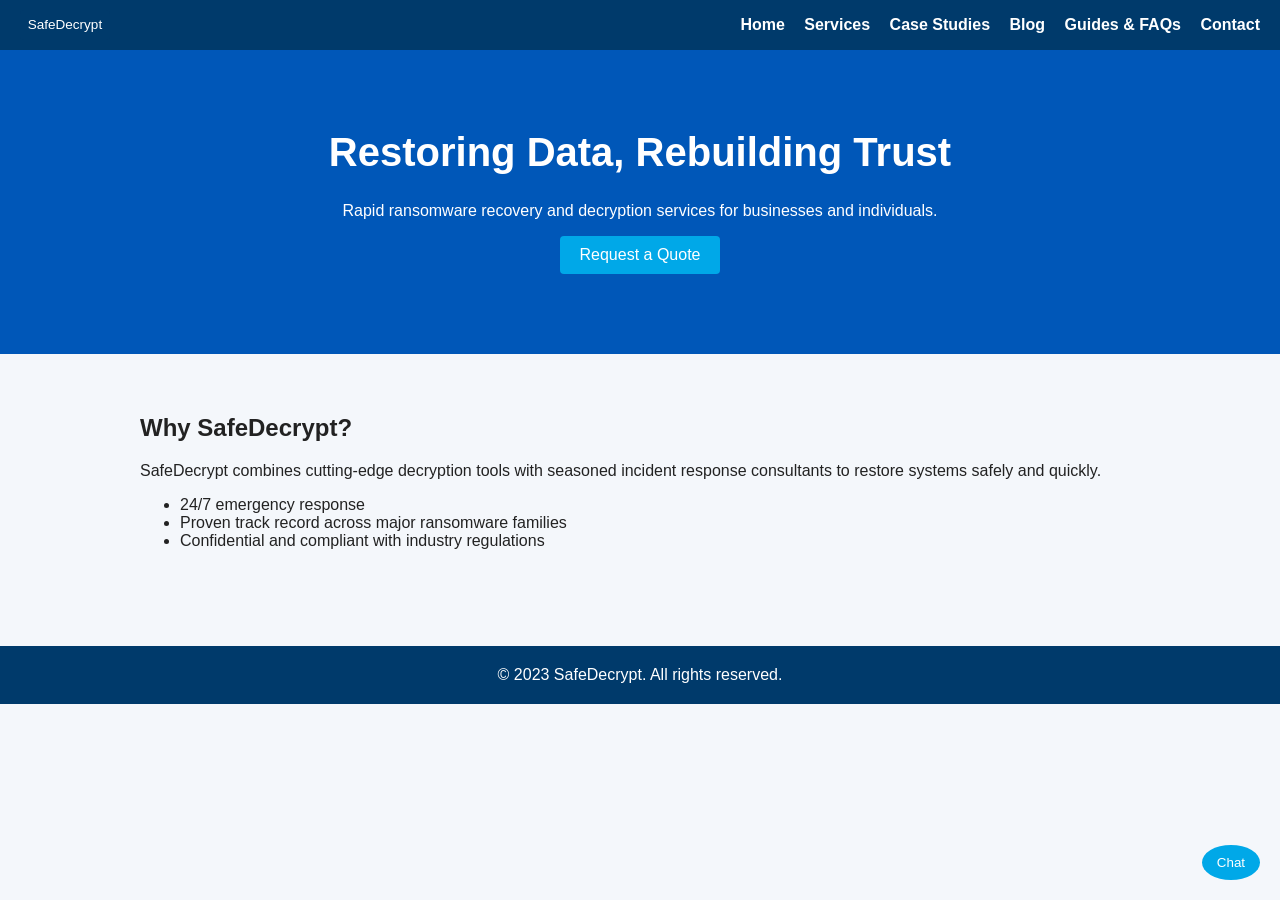
<file: index.html>
<!DOCTYPE html>
<html lang="en">
<head>
  <meta charset="UTF-8">
  <meta name="viewport" content="width=device-width, initial-scale=1.0">
  <meta name="description" content="Professional ransomware recovery and decryption services by SafeDecrypt">
  <title>SafeDecrypt | Ransomware Recovery Experts</title>
  <link rel="stylesheet" href="css/style.css">
</head>
<body>
<header>
  <img src="img/logo.svg" alt="SafeDecrypt logo" height="30">
  <nav>
    <a href="index.html">Home</a>
    <a href="services.html">Services</a>
    <a href="case-studies.html">Case Studies</a>
    <a href="blog/index.html">Blog</a>
    <a href="guides.html">Guides & FAQs</a>
    <a href="contact.html">Contact</a>
  </nav>
</header>
<div class="hero">
  <h1>Restoring Data, Rebuilding Trust</h1>
  <p>Rapid ransomware recovery and decryption services for businesses and individuals.</p>
  <button class="cta" onclick="location.href='contact.html'">Request a Quote</button>
</div>
<section>
  <h2>Why SafeDecrypt?</h2>
  <p>SafeDecrypt combines cutting-edge decryption tools with seasoned incident response consultants to restore systems safely and quickly.</p>
  <ul>
    <li>24/7 emergency response</li>
    <li>Proven track record across major ransomware families</li>
    <li>Confidential and compliant with industry regulations</li>
  </ul>
</section>
<footer>
  &copy; 2023 SafeDecrypt. All rights reserved.
</footer>
<button id="chat-toggle">Chat</button>
<div id="chatbox">
  <header>Live Chat - SafeDecrypt</header>
  <textarea placeholder="Type your message..."></textarea>
</div>
<script src="js/main.js"></script>
</body>
</html>
</file>
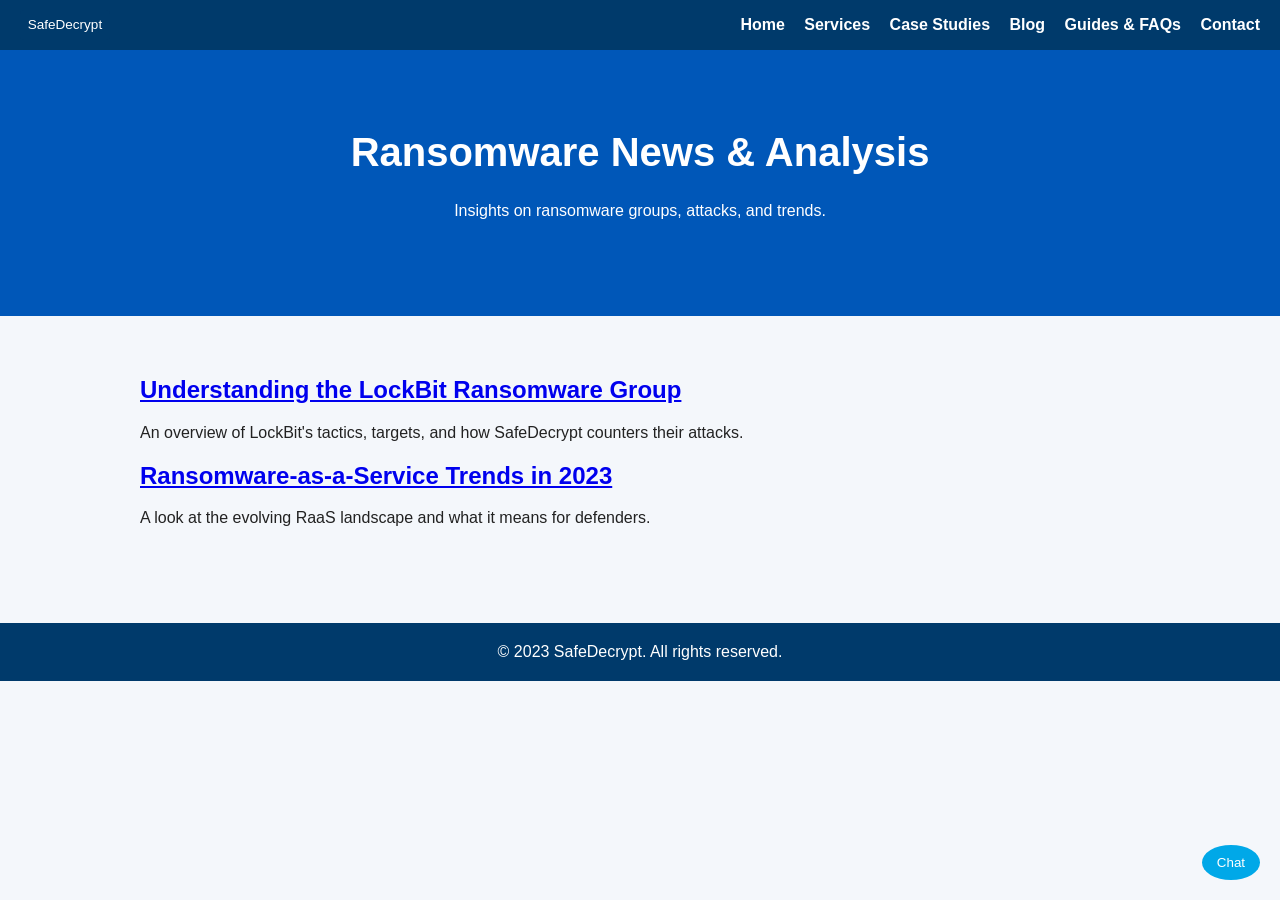
<file: blog/index.html>
<!DOCTYPE html>
<html lang="en">
<head>
  <meta charset="UTF-8">
  <meta name="viewport" content="width=device-width, initial-scale=1.0">
  <meta name="description" content="SafeDecrypt ransomware news and analysis">
  <title>Blog | SafeDecrypt</title>
  <link rel="stylesheet" href="../css/style.css">
</head>
<body>
<header>
  <img src="../img/logo.svg" alt="SafeDecrypt logo" height="30">
  <nav>
    <a href="../index.html">Home</a>
    <a href="../services.html">Services</a>
    <a href="../case-studies.html">Case Studies</a>
    <a href="index.html">Blog</a>
    <a href="../guides.html">Guides & FAQs</a>
    <a href="../contact.html">Contact</a>
  </nav>
</header>
<div class="hero">
  <h1>Ransomware News & Analysis</h1>
  <p>Insights on ransomware groups, attacks, and trends.</p>
</div>
<section>
  <article>
    <h2><a href="lockbit-analysis.html">Understanding the LockBit Ransomware Group</a></h2>
    <p>An overview of LockBit's tactics, targets, and how SafeDecrypt counters their attacks.</p>
  </article>
  <article>
    <h2><a href="ransomware-trends.html">Ransomware-as-a-Service Trends in 2023</a></h2>
    <p>A look at the evolving RaaS landscape and what it means for defenders.</p>
  </article>
</section>
<footer>
  &copy; 2023 SafeDecrypt. All rights reserved.
</footer>
<button id="chat-toggle">Chat</button>
<div id="chatbox">
  <header>Live Chat - SafeDecrypt</header>
  <textarea placeholder="Type your message..."></textarea>
</div>
<script src="../js/main.js"></script>
</body>
</html>
</file>
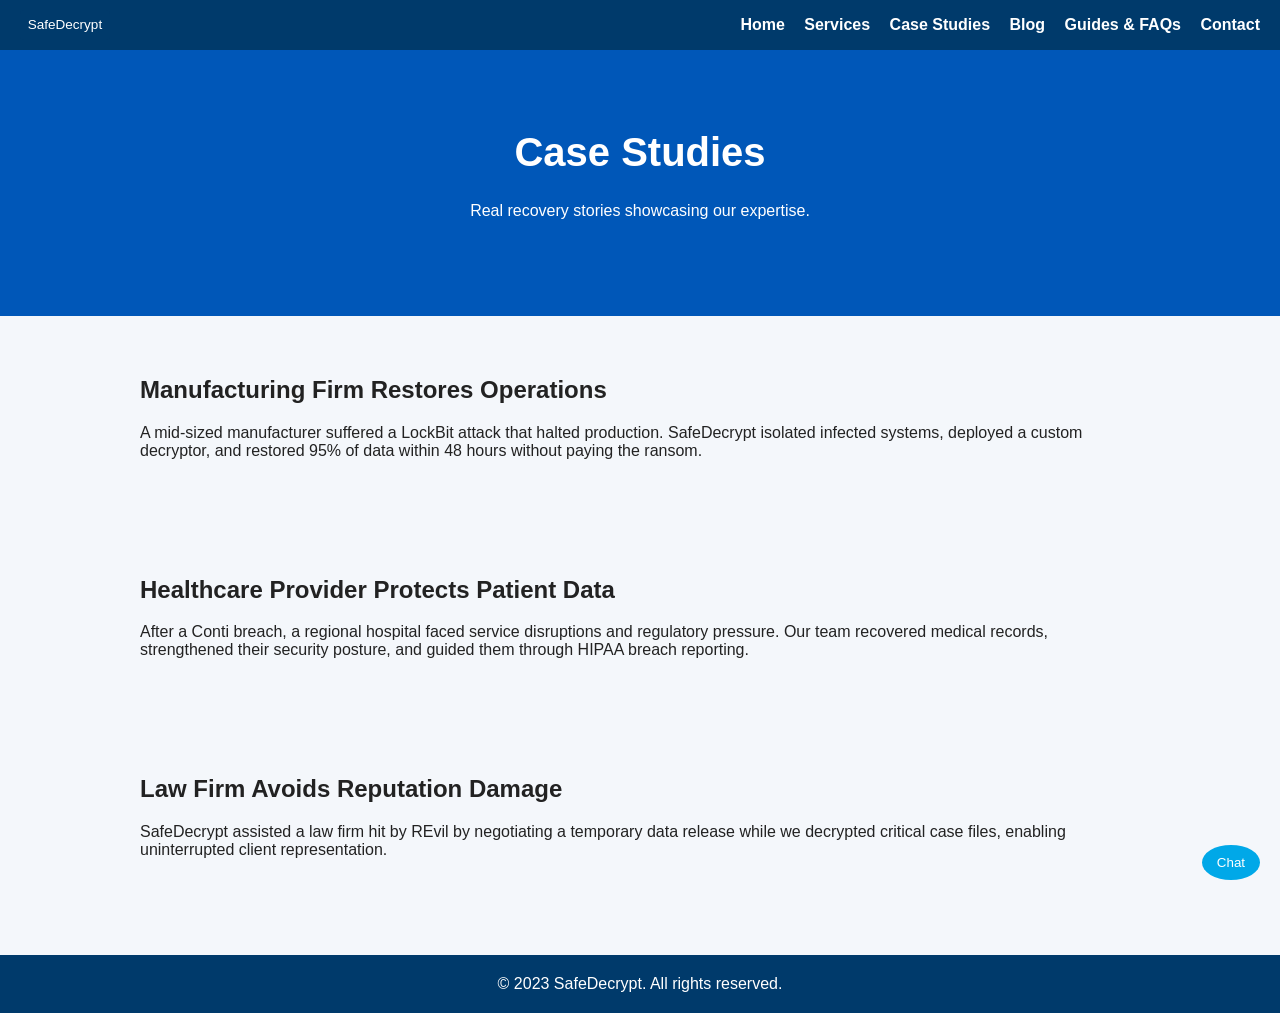
<file: case-studies.html>
<!DOCTYPE html>
<html lang="en">
<head>
  <meta charset="UTF-8">
  <meta name="viewport" content="width=device-width, initial-scale=1.0">
  <meta name="description" content="SafeDecrypt ransomware recovery case studies">
  <title>Case Studies | SafeDecrypt</title>
  <link rel="stylesheet" href="css/style.css">
</head>
<body>
<header>
  <img src="img/logo.svg" alt="SafeDecrypt logo" height="30">
  <nav>
    <a href="index.html">Home</a>
    <a href="services.html">Services</a>
    <a href="case-studies.html">Case Studies</a>
    <a href="blog/index.html">Blog</a>
    <a href="guides.html">Guides & FAQs</a>
    <a href="contact.html">Contact</a>
  </nav>
</header>
<div class="hero">
  <h1>Case Studies</h1>
  <p>Real recovery stories showcasing our expertise.</p>
</div>
<section>
  <h2>Manufacturing Firm Restores Operations</h2>
  <p>A mid-sized manufacturer suffered a LockBit attack that halted production. SafeDecrypt isolated infected systems, deployed a custom decryptor, and restored 95% of data within 48 hours without paying the ransom.</p>
</section>
<section>
  <h2>Healthcare Provider Protects Patient Data</h2>
  <p>After a Conti breach, a regional hospital faced service disruptions and regulatory pressure. Our team recovered medical records, strengthened their security posture, and guided them through HIPAA breach reporting.</p>
</section>
<section>
  <h2>Law Firm Avoids Reputation Damage</h2>
  <p>SafeDecrypt assisted a law firm hit by REvil by negotiating a temporary data release while we decrypted critical case files, enabling uninterrupted client representation.</p>
</section>
<footer>
  &copy; 2023 SafeDecrypt. All rights reserved.
</footer>
<button id="chat-toggle">Chat</button>
<div id="chatbox">
  <header>Live Chat - SafeDecrypt</header>
  <textarea placeholder="Type your message..."></textarea>
</div>
<script src="js/main.js"></script>
</body>
</html>
</file>
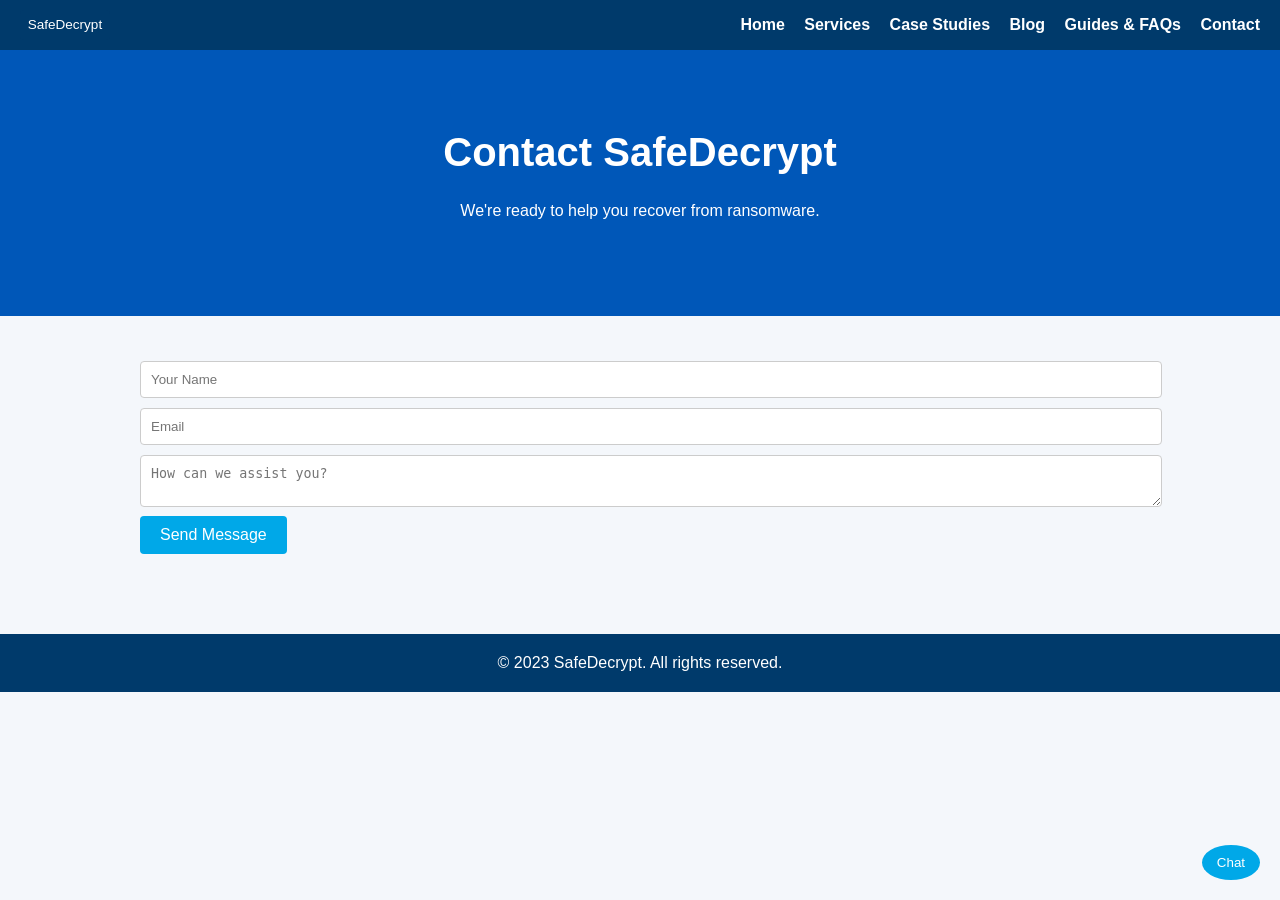
<file: contact.html>
<!DOCTYPE html>
<html lang="en">
<head>
  <meta charset="UTF-8">
  <meta name="viewport" content="width=device-width, initial-scale=1.0">
  <meta name="description" content="Contact SafeDecrypt for ransomware recovery services">
  <title>Contact | SafeDecrypt</title>
  <link rel="stylesheet" href="css/style.css">
</head>
<body>
<header>
  <img src="img/logo.svg" alt="SafeDecrypt logo" height="30">
  <nav>
    <a href="index.html">Home</a>
    <a href="services.html">Services</a>
    <a href="case-studies.html">Case Studies</a>
    <a href="blog/index.html">Blog</a>
    <a href="guides.html">Guides & FAQs</a>
    <a href="contact.html">Contact</a>
  </nav>
</header>
<div class="hero">
  <h1>Contact SafeDecrypt</h1>
  <p>We're ready to help you recover from ransomware.</p>
</div>
<section>
  <form id="contact-form">
    <input type="text" name="name" placeholder="Your Name" required>
    <input type="email" name="email" placeholder="Email" required>
    <textarea name="message" placeholder="How can we assist you?" required></textarea>
    <button class="cta" type="submit">Send Message</button>
  </form>
</section>
<footer>
  &copy; 2023 SafeDecrypt. All rights reserved.
</footer>
<button id="chat-toggle">Chat</button>
<div id="chatbox">
  <header>Live Chat - SafeDecrypt</header>
  <textarea placeholder="Type your message..."></textarea>
</div>
<script src="js/main.js"></script>
</body>
</html>
</file>
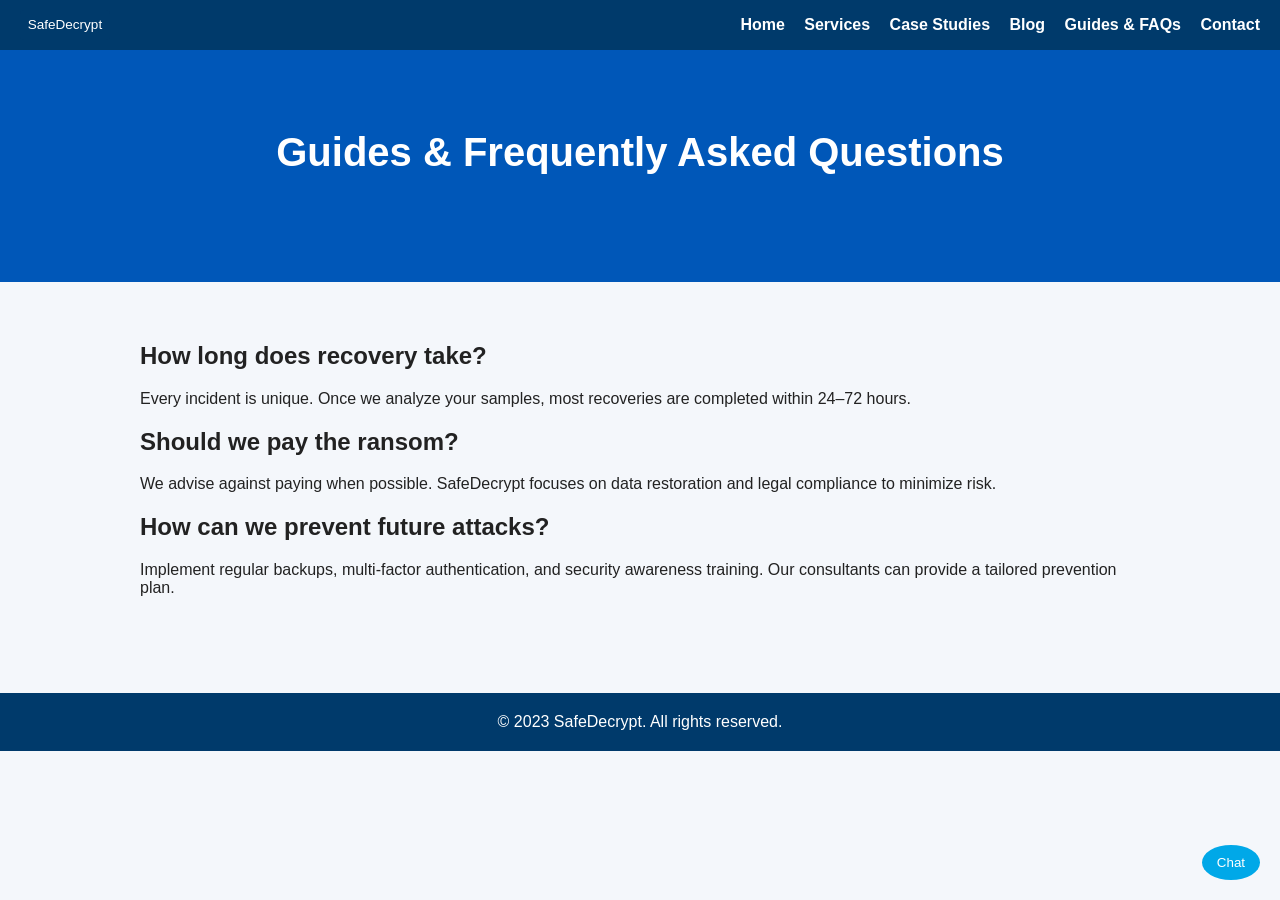
<file: guides.html>
<!DOCTYPE html>
<html lang="en">
<head>
  <meta charset="UTF-8">
  <meta name="viewport" content="width=device-width, initial-scale=1.0">
  <meta name="description" content="Ransomware guides and FAQs by SafeDecrypt">
  <title>Guides & FAQs | SafeDecrypt</title>
  <link rel="stylesheet" href="css/style.css">
</head>
<body>
<header>
  <img src="img/logo.svg" alt="SafeDecrypt logo" height="30">
  <nav>
    <a href="index.html">Home</a>
    <a href="services.html">Services</a>
    <a href="case-studies.html">Case Studies</a>
    <a href="blog/index.html">Blog</a>
    <a href="guides.html">Guides & FAQs</a>
    <a href="contact.html">Contact</a>
  </nav>
</header>
<div class="hero">
  <h1>Guides & Frequently Asked Questions</h1>
</div>
<section>
  <h2>How long does recovery take?</h2>
  <p>Every incident is unique. Once we analyze your samples, most recoveries are completed within 24–72 hours.</p>
  <h2>Should we pay the ransom?</h2>
  <p>We advise against paying when possible. SafeDecrypt focuses on data restoration and legal compliance to minimize risk.</p>
  <h2>How can we prevent future attacks?</h2>
  <p>Implement regular backups, multi-factor authentication, and security awareness training. Our consultants can provide a tailored prevention plan.</p>
</section>
<footer>
  &copy; 2023 SafeDecrypt. All rights reserved.
</footer>
<button id="chat-toggle">Chat</button>
<div id="chatbox">
  <header>Live Chat - SafeDecrypt</header>
  <textarea placeholder="Type your message..."></textarea>
</div>
<script src="js/main.js"></script>
</body>
</html>
</file>
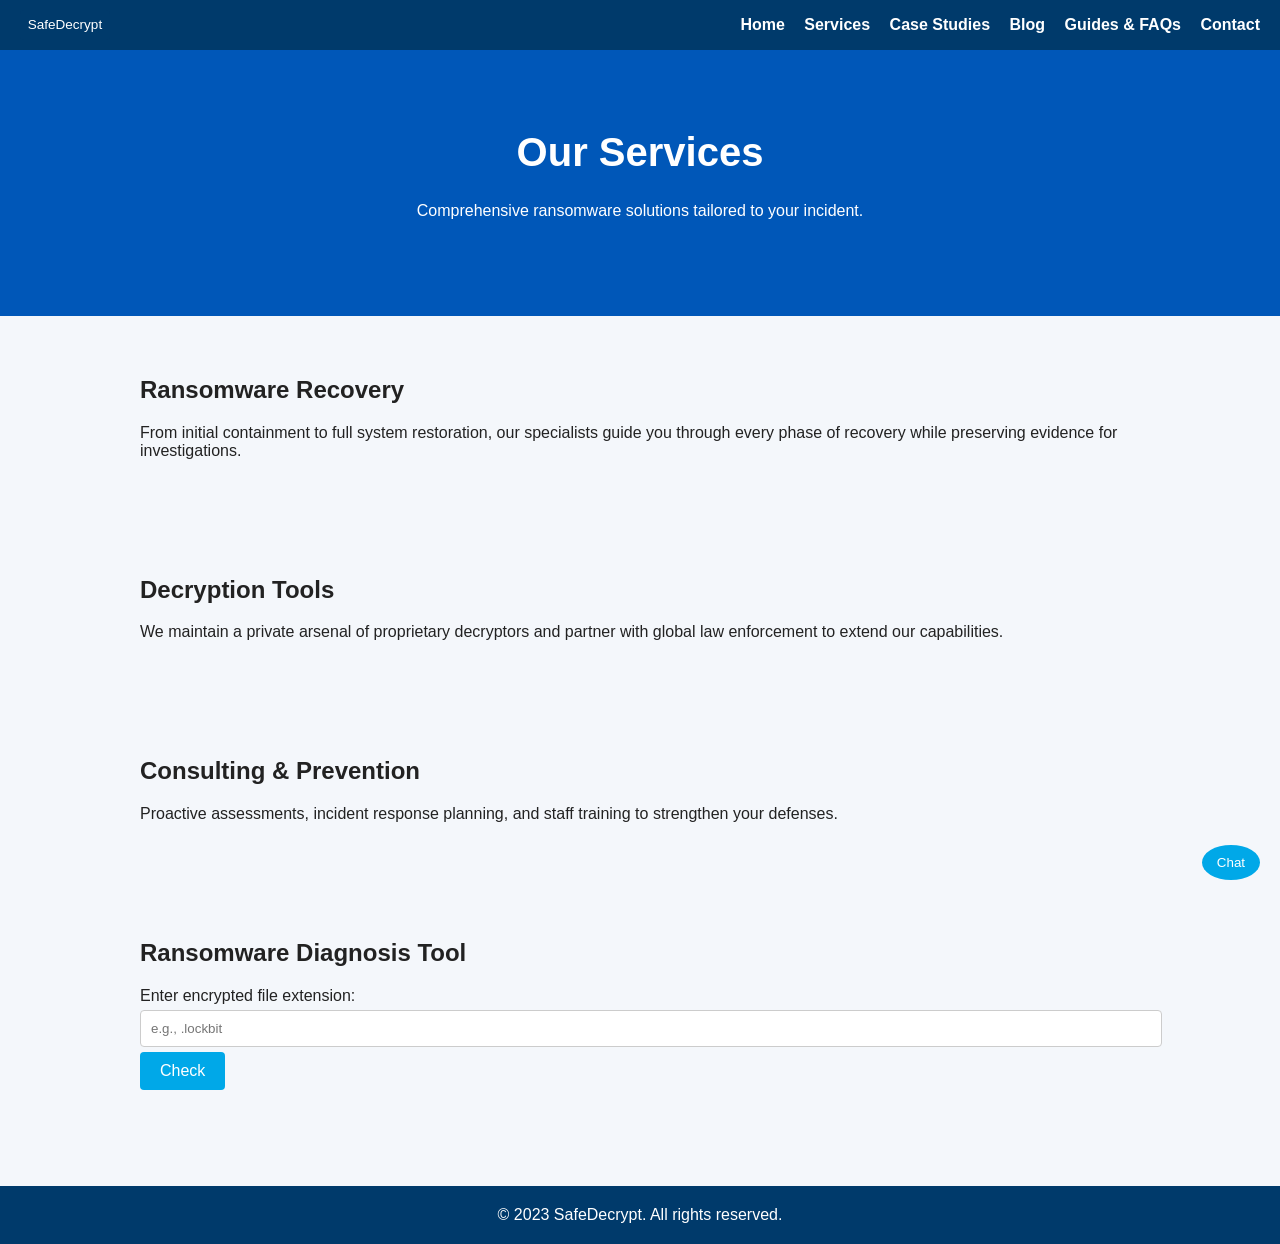
<file: services.html>
<!DOCTYPE html>
<html lang="en">
<head>
  <meta charset="UTF-8">
  <meta name="viewport" content="width=device-width, initial-scale=1.0">
  <meta name="description" content="SafeDecrypt ransomware recovery and decryption services">
  <title>Services | SafeDecrypt</title>
  <link rel="stylesheet" href="css/style.css">
</head>
<body>
<header>
  <img src="img/logo.svg" alt="SafeDecrypt logo" height="30">
  <nav>
    <a href="index.html">Home</a>
    <a href="services.html">Services</a>
    <a href="case-studies.html">Case Studies</a>
    <a href="blog/index.html">Blog</a>
    <a href="guides.html">Guides & FAQs</a>
    <a href="contact.html">Contact</a>
  </nav>
</header>
<div class="hero">
  <h1>Our Services</h1>
  <p>Comprehensive ransomware solutions tailored to your incident.</p>
</div>
<section>
  <h2>Ransomware Recovery</h2>
  <p>From initial containment to full system restoration, our specialists guide you through every phase of recovery while preserving evidence for investigations.</p>
</section>
<section>
  <h2>Decryption Tools</h2>
  <p>We maintain a private arsenal of proprietary decryptors and partner with global law enforcement to extend our capabilities.</p>
</section>
<section>
  <h2>Consulting & Prevention</h2>
  <p>Proactive assessments, incident response planning, and staff training to strengthen your defenses.</p>
</section>
<section>
  <h2>Ransomware Diagnosis Tool</h2>
  <form id="diagnose-form">
    <label for="extension">Enter encrypted file extension:</label>
    <input type="text" id="extension" placeholder="e.g., .lockbit" required>
    <button class="cta" type="submit">Check</button>
  </form>
  <p id="diagnosis-result"></p>
</section>
<footer>
  &copy; 2023 SafeDecrypt. All rights reserved.
</footer>
<button id="chat-toggle">Chat</button>
<div id="chatbox">
  <header>Live Chat - SafeDecrypt</header>
  <textarea placeholder="Type your message..."></textarea>
</div>
<script src="js/main.js"></script>
</body>
</html>
</file>
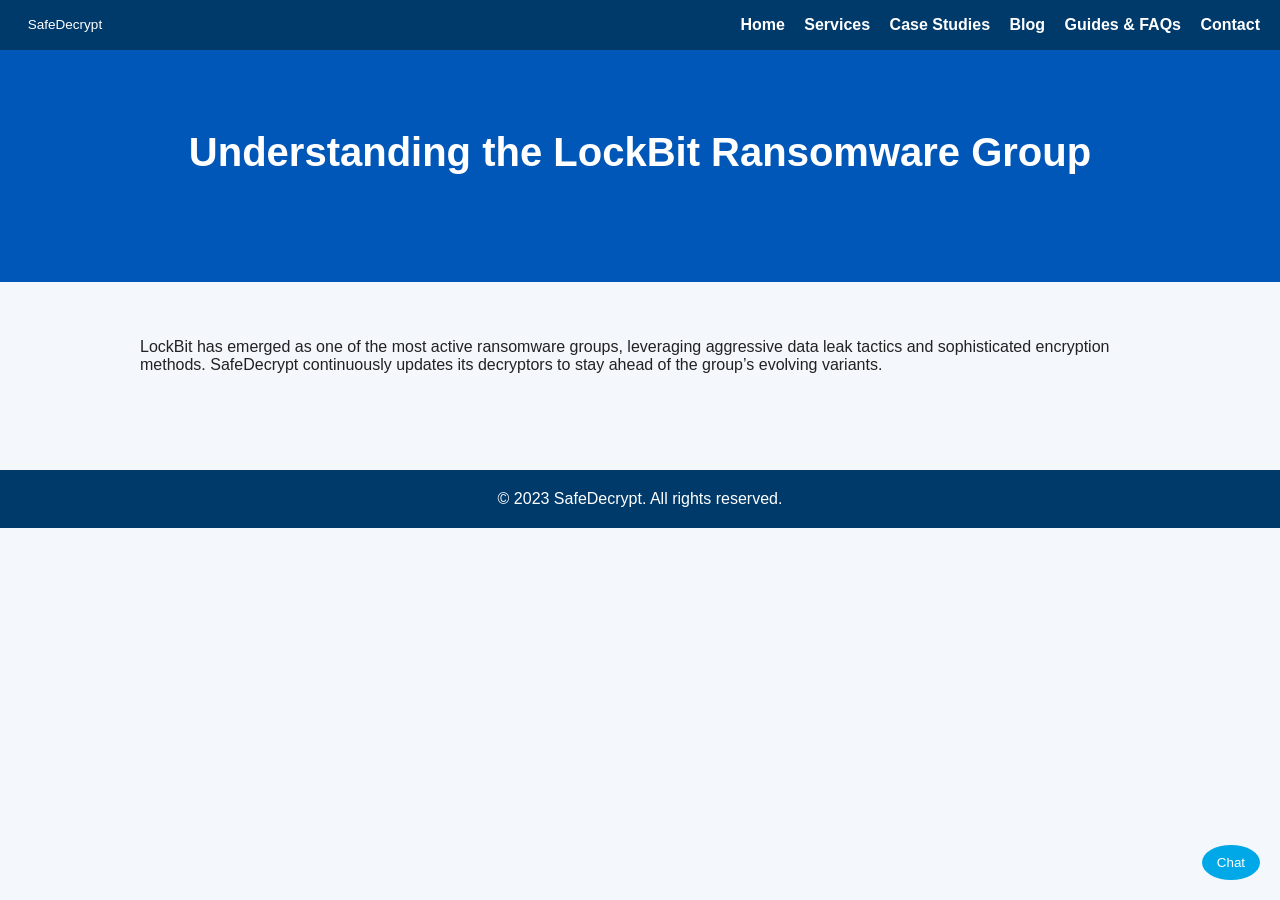
<file: blog/lockbit-analysis.html>
<!DOCTYPE html>
<html lang="en">
<head>
  <meta charset="UTF-8">
  <meta name="viewport" content="width=device-width, initial-scale=1.0">
  <meta name="description" content="Analysis of LockBit ransomware">
  <title>LockBit Ransomware Group | SafeDecrypt Blog</title>
  <link rel="stylesheet" href="../css/style.css">
</head>
<body>
<header>
  <img src="../img/logo.svg" alt="SafeDecrypt logo" height="30">
  <nav>
    <a href="../index.html">Home</a>
    <a href="../services.html">Services</a>
    <a href="../case-studies.html">Case Studies</a>
    <a href="index.html">Blog</a>
    <a href="../guides.html">Guides & FAQs</a>
    <a href="../contact.html">Contact</a>
  </nav>
</header>
<div class="hero">
  <h1>Understanding the LockBit Ransomware Group</h1>
</div>
<section>
  <p>LockBit has emerged as one of the most active ransomware groups, leveraging aggressive data leak tactics and sophisticated encryption methods. SafeDecrypt continuously updates its decryptors to stay ahead of the group’s evolving variants.</p>
</section>
<footer>
  &copy; 2023 SafeDecrypt. All rights reserved.
</footer>
<button id="chat-toggle">Chat</button>
<div id="chatbox">
  <header>Live Chat - SafeDecrypt</header>
  <textarea placeholder="Type your message..."></textarea>
</div>
<script src="../js/main.js"></script>
</body>
</html>
</file>
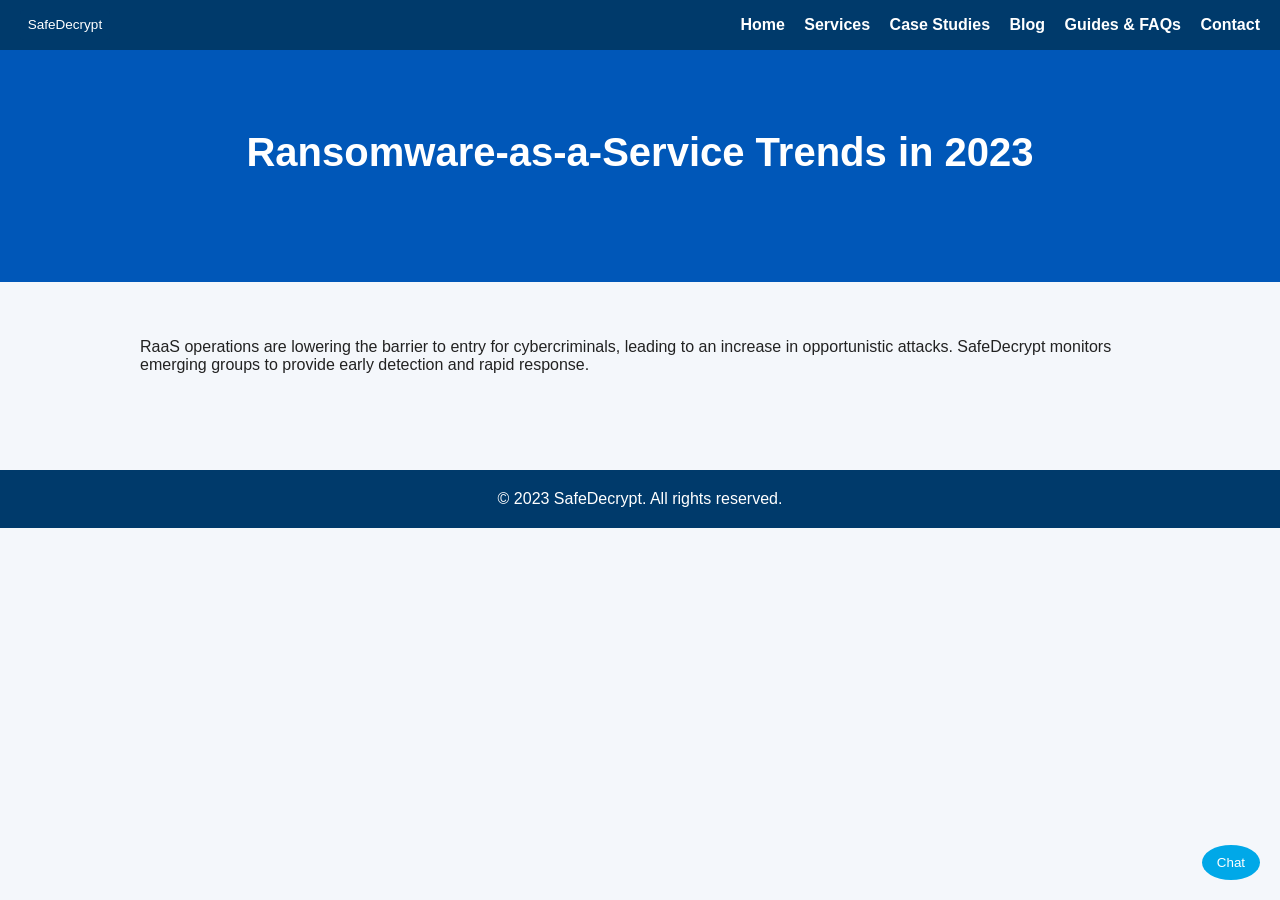
<file: blog/ransomware-trends.html>
<!DOCTYPE html>
<html lang="en">
<head>
  <meta charset="UTF-8">
  <meta name="viewport" content="width=device-width, initial-scale=1.0">
  <meta name="description" content="Ransomware-as-a-Service trends">
  <title>Ransomware-as-a-Service Trends | SafeDecrypt Blog</title>
  <link rel="stylesheet" href="../css/style.css">
</head>
<body>
<header>
  <img src="../img/logo.svg" alt="SafeDecrypt logo" height="30">
  <nav>
    <a href="../index.html">Home</a>
    <a href="../services.html">Services</a>
    <a href="../case-studies.html">Case Studies</a>
    <a href="index.html">Blog</a>
    <a href="../guides.html">Guides & FAQs</a>
    <a href="../contact.html">Contact</a>
  </nav>
</header>
<div class="hero">
  <h1>Ransomware-as-a-Service Trends in 2023</h1>
</div>
<section>
  <p>RaaS operations are lowering the barrier to entry for cybercriminals, leading to an increase in opportunistic attacks. SafeDecrypt monitors emerging groups to provide early detection and rapid response.</p>
</section>
<footer>
  &copy; 2023 SafeDecrypt. All rights reserved.
</footer>
<button id="chat-toggle">Chat</button>
<div id="chatbox">
  <header>Live Chat - SafeDecrypt</header>
  <textarea placeholder="Type your message..."></textarea>
</div>
<script src="../js/main.js"></script>
</body>
</html>
</file>
<file: css/style.css>
:root {
  --primary: #003a6b;
  --secondary: #0057b8;
  --accent: #00a8e8;
  --light: #f4f7fb;
  --dark: #222;
}

body {
  margin: 0;
  font-family: Arial, sans-serif;
  background: var(--light);
  color: var(--dark);
}

header {
  background: var(--primary);
  color: #fff;
  padding: 10px 20px;
  display: flex;
  align-items: center;
  justify-content: space-between;
}

header nav a {
  color: #fff;
  margin-left: 15px;
  text-decoration: none;
  font-weight: bold;
}

.hero {
  background: var(--secondary);
  color: #fff;
  padding: 80px 20px;
  text-align: center;
}

.hero h1 {
  margin-top: 0;
  font-size: 2.5em;
}

section {
  padding: 40px 20px;
  max-width: 1000px;
  margin: auto;
}

button.cta {
  background: var(--accent);
  border: none;
  color: #fff;
  padding: 10px 20px;
  font-size: 1em;
  cursor: pointer;
  border-radius: 4px;
}

footer {
  background: var(--primary);
  color: #fff;
  text-align: center;
  padding: 20px;
  margin-top: 40px;
}

form input, form textarea {
  width: 100%;
  padding: 10px;
  margin: 5px 0;
  border: 1px solid #ccc;
  border-radius: 4px;
}

#chatbox {
  position: fixed;
  bottom: 20px;
  right: 20px;
  width: 300px;
  background: #fff;
  border: 1px solid #ccc;
  border-radius: 5px;
  display: none;
}

#chatbox header {
  background: var(--secondary);
  color: #fff;
  padding: 10px;
  cursor: pointer;
}

#chatbox textarea {
  width: 100%;
  height: 80px;
}

#chat-toggle {
  position: fixed;
  bottom: 20px;
  right: 20px;
  background: var(--accent);
  color: #fff;
  border: none;
  padding: 10px 15px;
  border-radius: 50%;
  cursor: pointer;
}
</file>
